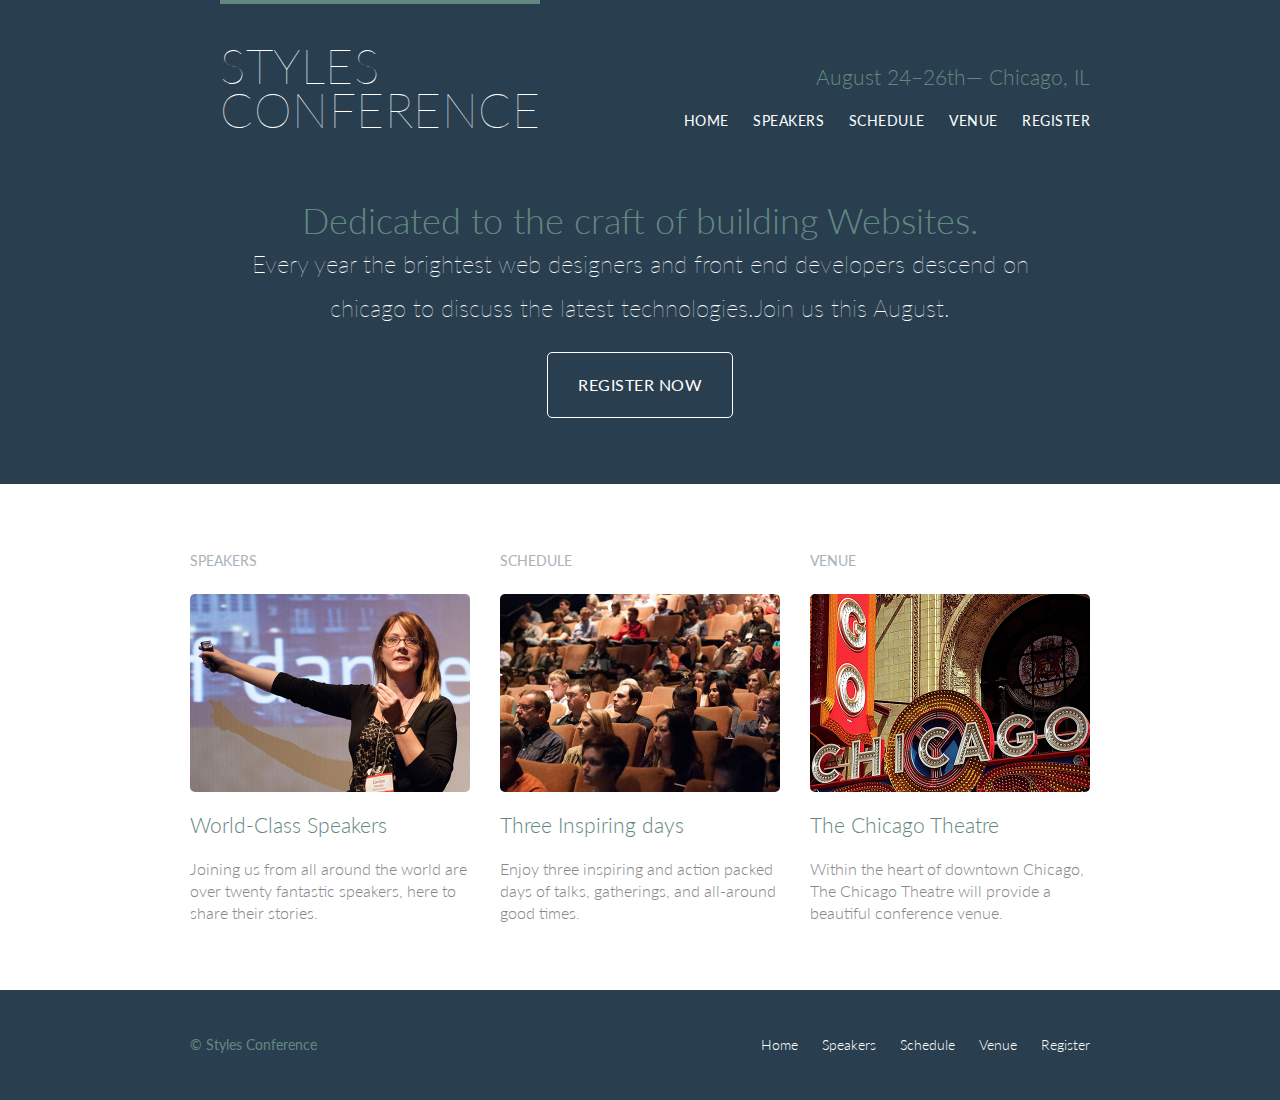
<file: index.html>
<!DOCTYPE html>
<html lang="en">
  <head>
    <meta charset="UTF-8" />
    <meta name="viewport" content="width=device-width, initial-scale=1.0" />
    <title>Styles Conference</title>
    <link rel="stylesheet" href="assets/stylesheets/main.css" />
    <link
      rel="stylesheet"
      href="http://fonts.googleapis.com/css?family=Lato:100,300,400"
    />
  </head>
  <body>
    <header class="primary-header container group">
      <section class="container">
        <h1 class="logo">
          <a href="index.html"
            >Styles <br />
            Conference</a
          >
        </h1>
      </section>
      <h3 class="tagline">August 24&ndash;26th&mdash; Chicago, IL</h3>
      <nav class="nav primary-nav">
        <ul>
          <li><a href="index.html">Home</a></li>
          <li><a href="speakers.html">Speakers</a></li>
          <li><a href="schedule.html">Schedule</a></li>
          <li><a href="venue.html">Venue</a></li>
          <li><a href="register.html">Register</a></li>
        </ul>
      </nav>
    </header>
    <section class="hero container">
      <h2>Dedicated to the craft of building Websites.</h2>
      <p>
        Every year the brightest web designers and front end developers descend
        on chicago to discuss the latest technologies.Join us this August.
      </p>
      <a class="btn btn-alt" href="register.html">Register Now</a>
    </section>
    <section class="row">
      <div class="grid">
        <section class="teaser col-1-3">
          <h5>Speakers</h5>
          <a href="speakers.html">
            <img
              src="assets/images/home/speakers.jpg"
              alt="Professional Speaker"
            />
            <h3>World-Class Speakers</h3>
          </a>
          <p>
            Joining us from all around the world are over twenty fantastic
            speakers, here to share their stories.
          </p>
        </section>

        <section class="teaser col-1-3">
          <h5>Schedule</h5>
          <a href="schedule.html">
            <img src="assets/images/home/schedule.jpg" alt="Schedule" />
            <h3>Three Inspiring days</h3>
          </a>
          <p>
            Enjoy three inspiring and action packed days of talks, gatherings,
            and all-around good times.
          </p>
        </section>
        <section class="teaser col-1-3">
          <h5>Venue</h5>
          <a href="venue.html">
            <img src="assets/images/home/venue.jpg" alt="Venue Details" />
            <h3>The Chicago Theatre</h3>
          </a>

          <p>
            Within the heart of downtown Chicago, The Chicago Theatre will
            provide a beautiful conference venue.
          </p>
        </section>
      </div>
    </section>

    <footer class="primary-footer container group">
      <small>&copy; Styles Conference</small>
      <nav class="nav">
        <ul>
          <li><a href="index.html">Home</a></li>
          <li><a href="speakers.html">Speakers</a></li>
          <li><a href="schedule.html">Schedule</a></li>
          <li><a href="venue.html">Venue</a></li>
          <li><a href="register.html">Register</a></li>
        </ul>
      </nav>
    </footer>
  </body>
</html>
</file>
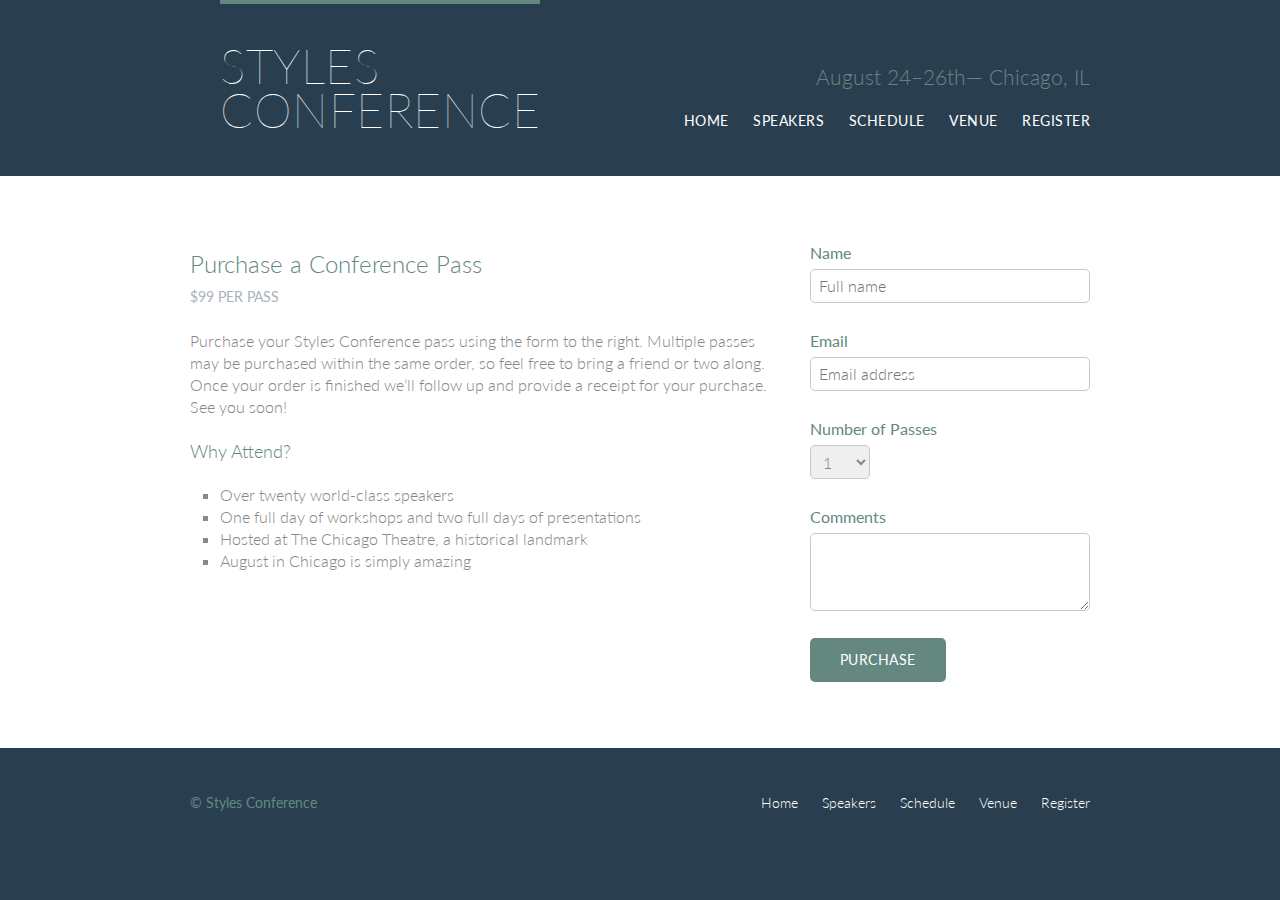
<file: register.html>
<!DOCTYPE html>
<html lang="en">
  <head>
    <meta charset="UTF-8" />
    <meta name="viewport" content="width=device-width, initial-scale=1.0" />
    <title>Register</title>
    <link rel="stylesheet" href="assets/stylesheets/main.css" />
    <link
      rel="stylesheet"
      href="http://fonts.googleapis.com/css?family=Lato:100,300,400"
    />
  </head>
  <body>
    <header class="primary-header container group">
      <section class="container">
        <h1 class="logo">
          <a href="index.html"
            >Styles <br />
            Conference</a
          >
        </h1>
      </section>
      <h3 class="tagline">August 24&ndash;26th&mdash; Chicago, IL</h3>
      <nav class="nav primary-nav">
        <ul>
          <li><a href="index.html">Home</a></li>
          <li><a href="speakers.html">Speakers</a></li>
          <li><a href="schedule.html">Schedule</a></li>
          <li><a href="venue.html">Venue</a></li>
          <li><a href="register.html">Register</a></li>
        </ul>
      </nav>
    </header>
    <section class="row">
      <div class="grid">
        <section class="col-2-3">
          <h2>Purchase a Conference Pass</h2>
          <h5>$99 per Pass</h5>

          <p>
            Purchase your Styles Conference pass using the form to the right.
            Multiple passes may be purchased within the same order, so feel free
            to bring a friend or two along. Once your order is finished
            we&#8217;ll follow up and provide a receipt for your purchase. See
            you soon!
          </p>

          <h4>Why Attend?</h4>

          <ul class="why-attend">
            <li>Over twenty world-class speakers</li>
            <li>
              One full day of workshops and two full days of presentations
            </li>
            <li>Hosted at The Chicago Theatre, a historical landmark</li>
            <li>August in Chicago is simply amazing</li>
          </ul>
        </section>
        <form class="col-1-3" action="#" method="post">
          <fieldset class="register-group">
            <label>
              Name
              <input type="text" name="name" placeholder="Full name" required />
            </label>

            <label>
              Email
              <input
                type="email"
                name="email"
                placeholder="Email address"
                required
              />
            </label>

            <label>
              Number of Passes
              <select name="quantity" required>
                <option value="1" selected>1</option>
                <option value="2">2</option>
                <option value="3">3</option>
                <option value="4">4</option>
                <option value="5">5</option>
              </select>
            </label>

            <label>
              Comments
              <textarea name="comments"></textarea>
            </label>
          </fieldset>

          <input
            class="btn btn-default"
            type="submit"
            name="submit"
            value="Purchase"
          />
        </form>
      </div>
    </section>
    <footer class="primary-footer container group">
      <small>&copy; Styles Conference</small>
      <nav class="nav">
        <ul>
          <li><a href="index.html">Home</a></li>
          <li><a href="speakers.html">Speakers</a></li>
          <li><a href="schedule.html">Schedule</a></li>
          <li><a href="venue.html">Venue</a></li>
          <li><a href="register.html">Register</a></li>
        </ul>
      </nav>
    </footer>
  </body>
</html>
</file>
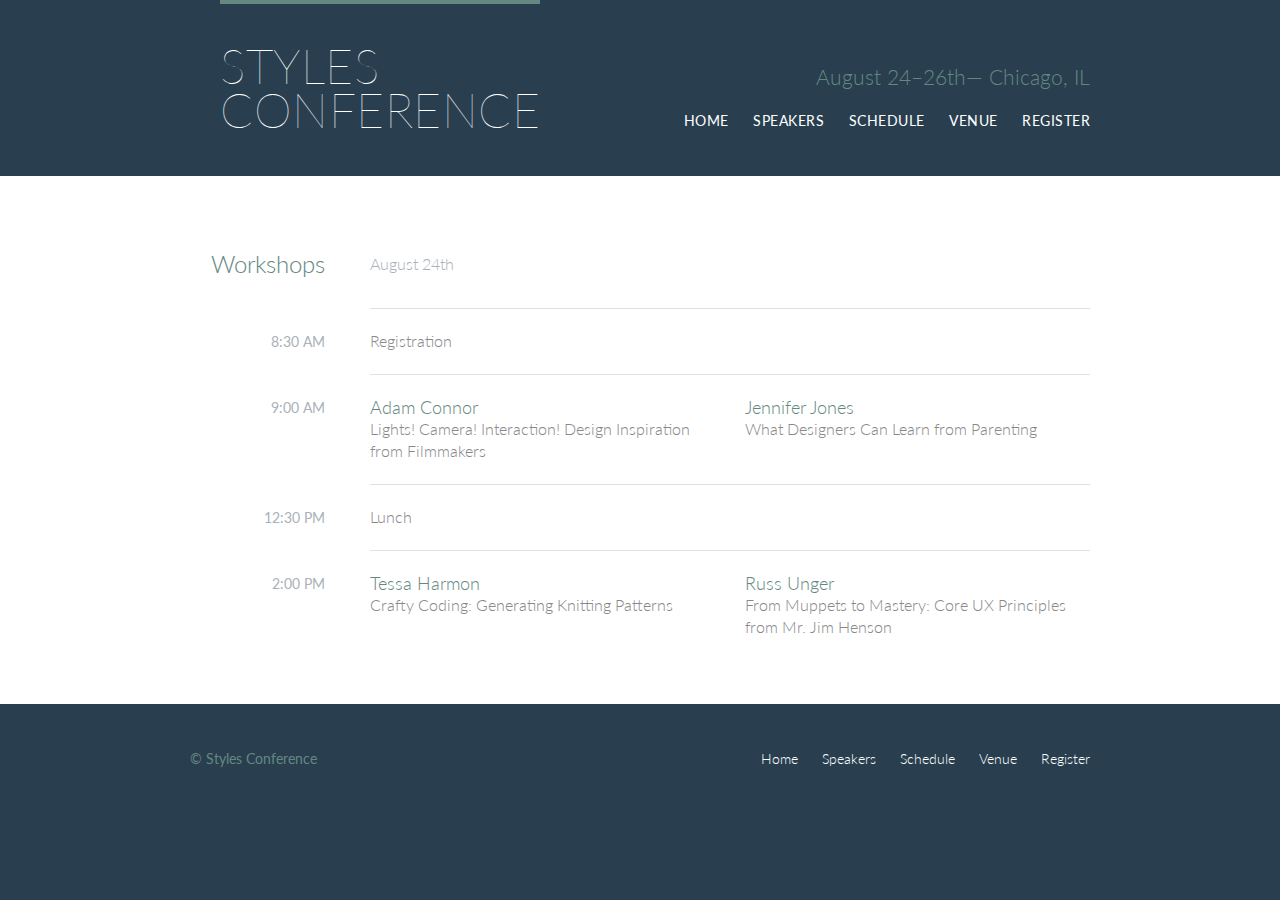
<file: schedule.html>
<!DOCTYPE html>
<html lang="en">
  <head>
    <meta charset="UTF-8" />
    <meta name="viewport" content="width=device-width, initial-scale=1.0" />
    <title>Schedule</title>
    <link rel="stylesheet" href="assets/stylesheets/main.css" />
    <link
      rel="stylesheet"
      href="http://fonts.googleapis.com/css?family=Lato:100,300,400"
    />
  </head>
  <body>
    <header class="primary-header container group">
      <section class="container">
        <h1 class="logo">
          <a href="index.html"
            >Styles <br />
            Conference</a
          >
        </h1>
      </section>
      <h3 class="tagline">August 24&ndash;26th&mdash; Chicago, IL</h3>
      <nav class="nav primary-nav">
        <ul>
          <li><a href="index.html">Home</a></li>
          <li><a href="speakers.html">Speakers</a></li>
          <li><a href="schedule.html">Schedule</a></li>
          <li><a href="venue.html">Venue</a></li>
          <li><a href="register.html">Register</a></li>
        </ul>
      </nav>
    </header>
    <section class="row">
      <div class="container">
        <table>
          <thead>
            <tr>
              <th scope="row">Workshops</th>
              <td colspan="2" class="schedule-offset">August 24th</td>
            </tr>
          </thead>
          <tbody>
            <tr>
              <th scope="row">
                <time datetime="08:30:00">8:30 AM</time>
              </th>
              <td colspan="2">Registration</td>
            </tr>
            <tr>
              <th scope="row">
                <time datetime="09:00:00">9:00 AM</time>
              </th>
              <td>
                <a href="speakers.html#adam-connor">
                  <h4>Adam Connor</h4>
                  Lights! Camera! Interaction! Design Inspiration from
                  Filmmakers
                </a>
              </td>
              <td>
                <a href="speakers.html#jennifer-jones">
                  <h4>Jennifer Jones</h4>
                  What Designers Can Learn from Parenting
                </a>
              </td>
            </tr>
            <tr>
              <th scope="row">
                <time datetime="12:30:00">12:30 PM</time>
              </th>
              <td colspan="2">Lunch</td>
            </tr>
            <tr>
              <th scope="row">
                <time datetime="14:00">2:00 PM</time>
              </th>
              <td>
                <a href="speakers.html#tessa-harmon">
                  <h4>Tessa Harmon</h4>
                  Crafty Coding: Generating Knitting Patterns
                </a>
              </td>
              <td>
                <a href="speakers.html#russ-unger">
                  <h4>Russ Unger</h4>
                  From Muppets to Mastery: Core UX Principles from Mr. Jim
                  Henson
                </a>
              </td>
            </tr>
          </tbody>
        </table>
      </div>
    </section>
    <footer class="primary-footer container group">
      <small>&copy; Styles Conference</small>
      <nav class="nav">
        <ul>
          <li><a href="index.html">Home</a></li>
          <li><a href="speakers.html">Speakers</a></li>
          <li><a href="schedule.html">Schedule</a></li>
          <li><a href="venue.html">Venue</a></li>
          <li><a href="register.html">Register</a></li>
        </ul>
      </nav>
    </footer>
  </body>
</html>
</file>
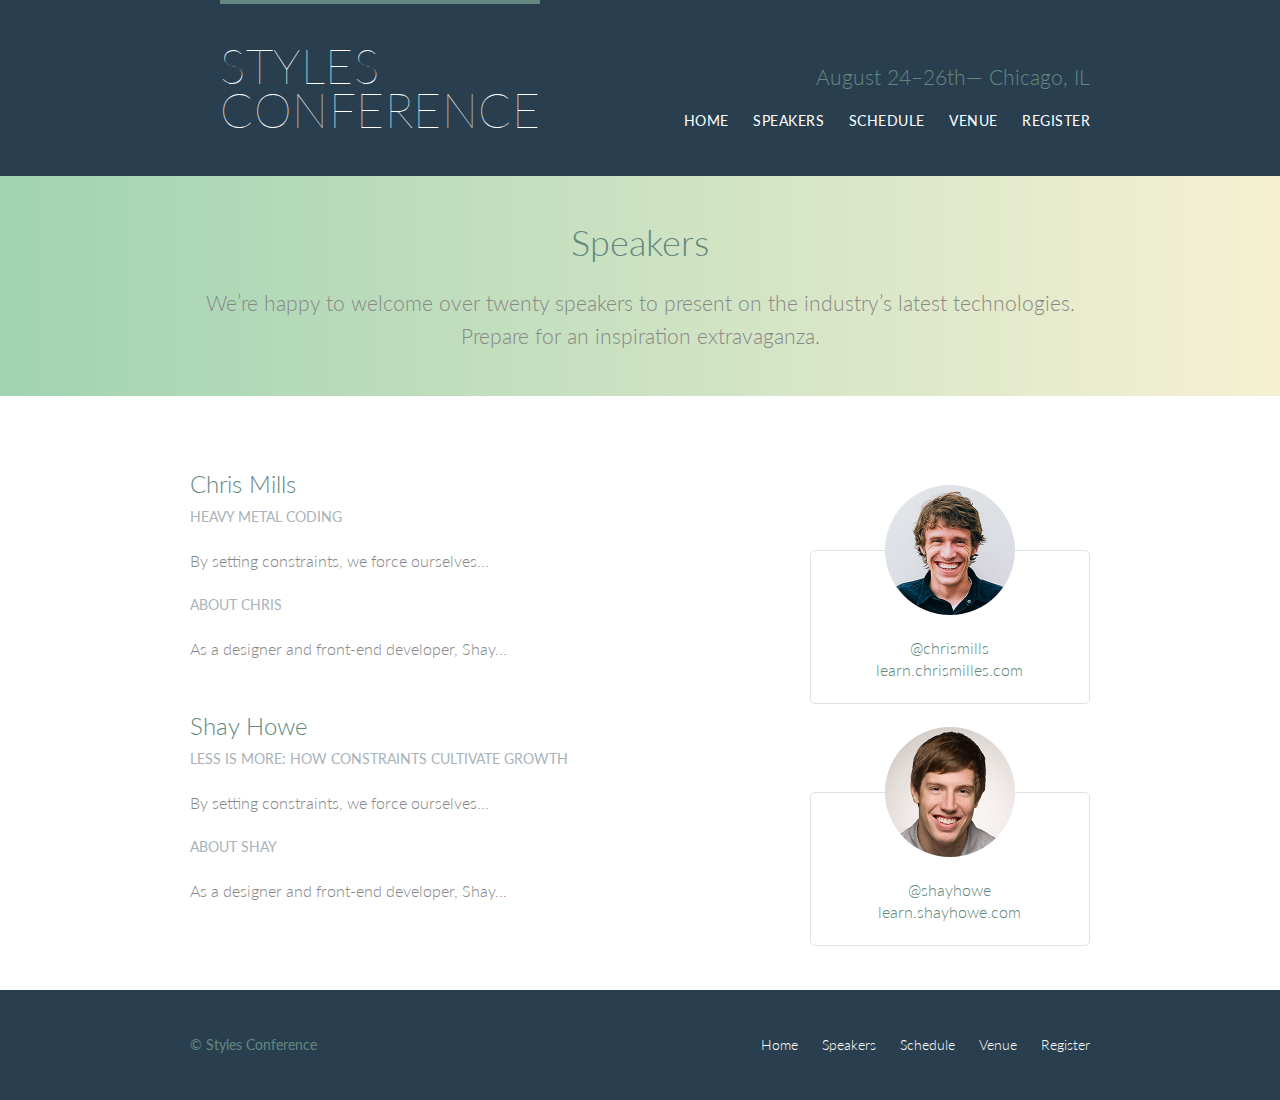
<file: speakers.html>
<!DOCTYPE html>
<html lang="en">
  <head>
    <meta charset="UTF-8" />
    <meta name="viewport" content="width=device-width, initial-scale=1.0" />
    <title>Speakers</title>
    <link rel="stylesheet" href="assets/stylesheets/main.css" />
    <link
      rel="stylesheet"
      href="http://fonts.googleapis.com/css?family=Lato:100,300,400"
    />
  </head>
  <body>
    <header class="primary-header container group">
      <section class="container">
        <h1 class="logo">
          <a href="index.html"
            >Styles <br />
            Conference</a
          >
        </h1>
      </section>
      <h3 class="tagline">August 24&ndash;26th&mdash; Chicago, IL</h3>
      <nav class="nav primary-nav">
        <ul>
          <li><a href="index.html">Home</a></li>
          <li><a href="speakers.html">Speakers</a></li>
          <li><a href="schedule.html">Schedule</a></li>
          <li><a href="venue.html">Venue</a></li>
          <li><a href="register.html">Register</a></li>
        </ul>
      </nav>
    </header>
    <section class="row-alt">
      <div class="lead container">
        <h1>Speakers</h1>

        <p>
          We&#8217;re happy to welcome over twenty speakers to present on the
          industry&#8217;s latest technologies. Prepare for an inspiration
          extravaganza.
        </p>
      </div>
    </section>
    <section class="row">
      <div class="grid">
        <section id="chris-mills">
          <div class="col-2-3">
            <h2>Chris Mills</h2>
            <h5>Heavy Metal Coding</h5>
            <p>By setting constraints, we force ourselves...</p>
            <h5>About Chris</h5>
            <p>As a designer and front-end developer, Shay...</p>
          </div>
          <aside class="col-1-3">
            <div class="speaker-info">
              <img src="assets/images/speakers/aj-self.jpg" alt="Chris Mills" />
              <ul>
                <li><a href="https://twitter.com/shayhowe">@chrismills</a></li>
                <li>
                  <a href="http://learn.shayhowe.com/">learn.chrismilles.com</a>
                </li>
              </ul>
            </div>
          </aside>
        </section>
        <section id="shay-howe">
          <div class="col-2-3">
            <h2>Shay Howe</h2>
            <h5>Less Is More: How Constraints Cultivate Growth</h5>
            <p>By setting constraints, we force ourselves...</p>
            <h5>About Shay</h5>
            <p>As a designer and front-end developer, Shay...</p>
          </div>
          <aside class="col-1-3">
            <div class="speaker-info">
              <img src="assets/images/speakers/shay-howe.jpg" alt="Shay Howe" />
              <ul>
                <li><a href="https://twitter.com/shayhowe">@shayhowe</a></li>
                <li>
                  <a href="http://learn.shayhowe.com/">learn.shayhowe.com</a>
                </li>
              </ul>
            </div>
          </aside>
        </section>
      </div>
    </section>
    <footer class="primary-footer container group">
      <small>&copy; Styles Conference</small>
      <nav class="nav">
        <ul>
          <li><a href="index.html">Home</a></li>
          <li><a href="speakers.html">Speakers</a></li>
          <li><a href="schedule.html">Schedule</a></li>
          <li><a href="venue.html">Venue</a></li>
          <li><a href="register.html">Register</a></li>
        </ul>
      </nav>
    </footer>
  </body>
</html>
</file>
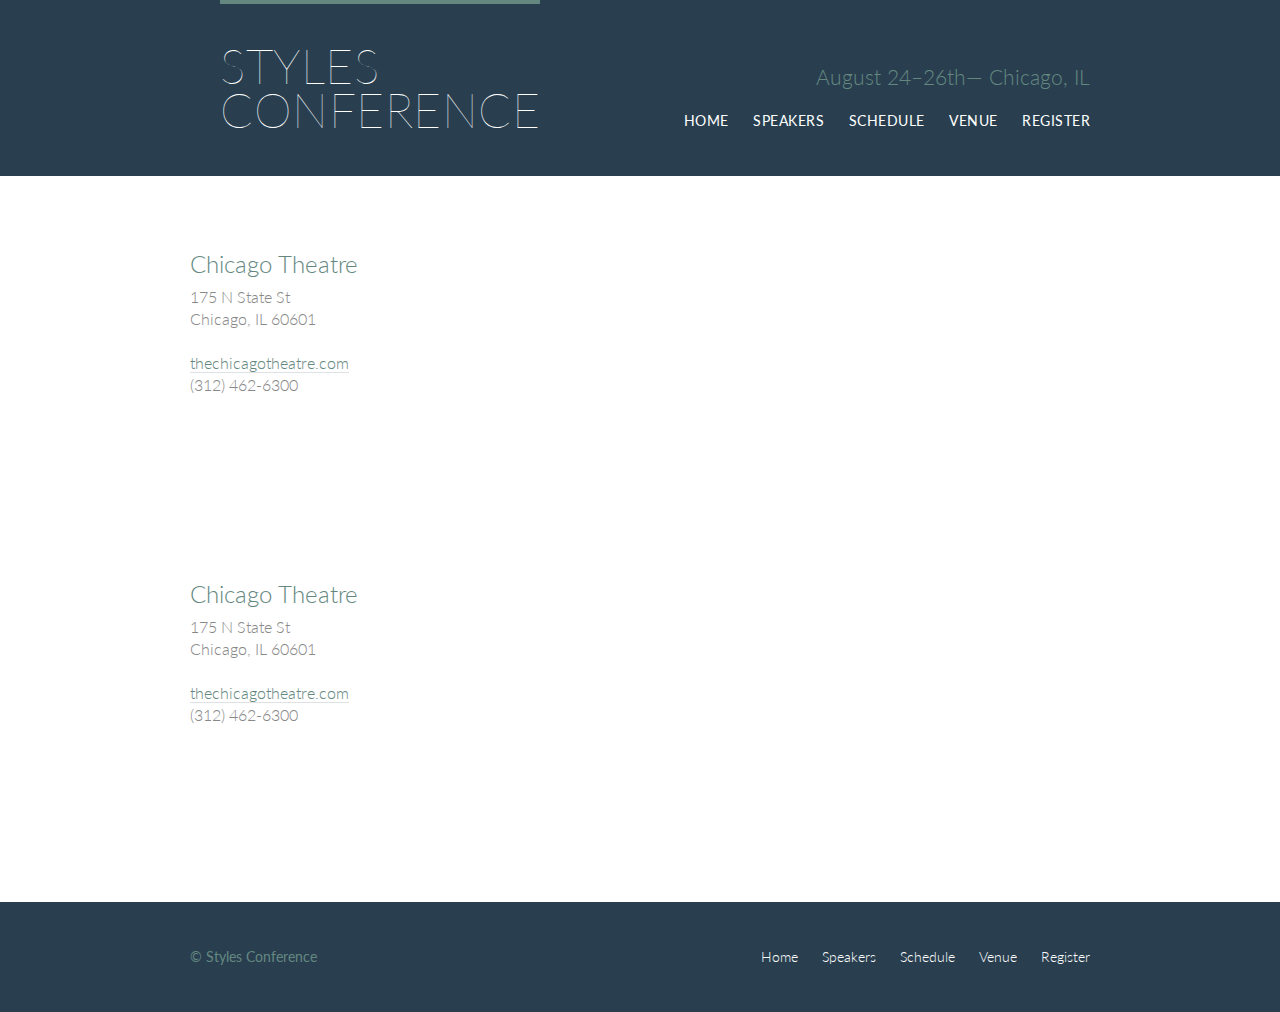
<file: venue.html>
<!DOCTYPE html>
<html lang="en">
  <head>
    <meta charset="UTF-8" />
    <meta name="viewport" content="width=device-width, initial-scale=1.0" />
    <title>Venue</title>
    <link rel="stylesheet" href="assets/stylesheets/main.css" />
    <link
      rel="stylesheet"
      href="http://fonts.googleapis.com/css?family=Lato:100,300,400"
    />
  </head>
  <body>
    <header class="primary-header container group">
      <section class="container">
        <h1 class="logo">
          <a href="index.html"
            >Styles <br />
            Conference</a
          >
        </h1>
      </section>
      <h3 class="tagline">August 24&ndash;26th&mdash; Chicago, IL</h3>
      <nav class="nav primary-nav">
        <ul>
          <li><a href="index.html">Home</a></li>
          <li><a href="speakers.html">Speakers</a></li>
          <li><a href="schedule.html">Schedule</a></li>
          <li><a href="venue.html">Venue</a></li>
          <li><a href="register.html">Register</a></li>
        </ul>
      </nav>
    </header>
    <section class="row">
      <div class="grid">
        <section class="venue-theatre">
          <div class="col-1-3">
            <h2>Chicago Theatre</h2>
            <p>
              175 N State St <br />
              Chicago, IL 60601
            </p>
            <p>
              <a href="http://www.thechicagotheatre.com/"
                >thechicagotheatre.com</a
              >
              <br />
              (312) 462-6300
            </p>
          </div>
          <iframe
            class="venue-map col-2-3"
            src="https://www.google.com/maps/embed?pb=!1m5!3m3!1m2!1s0x880e2ca55810a493%3A0x4700ddf60fcbfad6!2schicago+theatre!5e0!3m2!1sen!2sus!4v1388701393606"
          ></iframe>
        </section>
        <section class="venue-hotel">
          <div class="col-1-3">
            <h2>Chicago Theatre</h2>
            <p>
              175 N State St <br />
              Chicago, IL 60601
            </p>
            <p>
              <a href="http://www.thechicagotheatre.com/"
                >thechicagotheatre.com</a
              >
              <br />
              (312) 462-6300
            </p>
          </div>
          <iframe
            class="venue-map col-2-3"
            src="https://www.google.com/maps/embed?pb=!1m5!3m3!1m2!1s0x880e2ca55810a493%3A0x4700ddf60fcbfad6!2schicago+theatre!5e0!3m2!1sen!2sus!4v1388701393606"
          ></iframe>
        </section>
      </div>
    </section>
    <footer class="primary-footer container group">
      <small>&copy; Styles Conference</small>
      <nav class="nav">
        <ul>
          <li><a href="index.html">Home</a></li>
          <li><a href="speakers.html">Speakers</a></li>
          <li><a href="schedule.html">Schedule</a></li>
          <li><a href="venue.html">Venue</a></li>
          <li><a href="register.html">Register</a></li>
        </ul>
      </nav>
    </footer>
  </body>
</html>
</file>
<file: assets/stylesheets/main.css>
/* http://meyerweb.com/eric/tools/css/reset/ 2. v2.0 | 20110126
  License: none (public domain)
*/

html, body, div, span, applet, object, iframe,
h1, h2, h3, h4, h5, h6, p, blockquote, pre,
a, abbr, acronym, address, big, cite, code,
del, dfn, em, img, ins, kbd, q, s, samp,
small, strike, strong, sub, sup, tt, var,
b, u, i, center,
dl, dt, dd, ol, ul, li,
fieldset, form, label, legend,
table, caption, tbody, tfoot, thead, tr, th, td,
article, aside, canvas, details, embed,
figure, figcaption, footer, header, hgroup,
menu, nav, output, ruby, section, summary,
time, mark, audio, video {
  margin: 0;
  padding: 0;
  border: 0;
  font-size: 100%;
  font: inherit;
  vertical-align: baseline;
}
/* HTML5 display-role reset for older browsers */
article, aside, details, figcaption, figure,
footer, header, hgroup, menu, nav, section {
  display: block;
}
body {
  line-height: 1;
}
ol, ul {
  list-style: none;
}
blockquote, q {
  quotes: none;
}
blockquote:before, blockquote:after,
q:before, q:after {
  content: '';
  content: none;
}
table {
  border-collapse: collapse;
  border-spacing: 0;
}

/*
  ========================================
  Custom styles
  ========================================
*/
body {
  background:#293f50;
  color: #888;
  font: 300 16px/22px "Lato", "Open Sans", "Helvetica Neue", Helvetica, Arial, sans-serif;
}

/*
  ========================================
  Grid
  ========================================
*/

*,
*:before,
*:after {
  -webkit-box-sizing: border-box;
     -moz-box-sizing: border-box;
          box-sizing: border-box;
}

.container,.grid {
  width:960px;
  margin:0 auto;
}

.container {
  padding-left:30px;
  padding-right:30px; 
}

.col-1-3 {
  width:33.33%
}

.col-2-3{
  width:66.66%;
}

.col-1-3,.col-2-3 {
  display:inline-block;
  margin-right: -0.25em;
  vertical-align:top;
}

.grid,
.col-1-3,
.col-2-3 {
  padding-left: 15px;
  padding-right: 15px;
}


/*
  ========================================
  Clearfix
  ========================================
*/
.group:before,
.group:after {
  content: "";
  display: table;
}
.group:after {
  clear: both;
}
.group {
  clear: both;
}

/*
  ========================================
  Rows
  ========================================
*/

.row,.row-alt {
  min-width:960px;
}

.row {
  background: #fff;
  padding: 66px 0 44px 0;
}

.row-alt {
  background:#cbe2c1;
  background: -webkit-linear-gradient(to right, #a1d3b0, #f6f1d3);
  background: -moz-linear-gradient(to right, #a1d3b0, #f6f1d3);
  background: linear-gradient(to right, #a1d3b0, #f6f1d3);
  padding: 44px 0 22px 0;
}

/*
  ========================================
  Typography
  ========================================
*/

h1, h3, h4, h5, p {
  margin-bottom: 22px;
}

h1,h2,h3,h4 {
  color:#648880;
}

h1 {
  font-size:36px;
  line-height:44px;
}

h2 {
  font-size:24px;
  line-height:44px;
}

h3 {
  font-size:21px;
}

h4 {
  font-size:18px;
}

h5 {
  color:#a9b2b9;
  font-size:14px;
  font-weight:400;
  text-transform:uppercase;
}

strong {
  font-weight:400;
}

cite,em {
  font-style:italic;
}

/*
  ========================================
  Leads
  ========================================
*/

.lead {
  text-align: center;
}
.lead p {
  font-size: 21px;
  line-height: 33px;
}

/*
  ========================================
  Links
  ========================================
*/

a:hover {
  color: #a9b2b9;
}

a {
  color: #648880;
  text-decoration: none;;
}

p a {
  border-bottom:1px solid #dfe2e5;
}

.primary-header a,.primary-footer a {
  color:#fff;
}

.primary-header a:hover,.primary-footer a:hover{
  color:#648880;
}

/*
  ========================================
  Buttons
  ========================================
*/

.btn {
  border-radius: 5px;
  color: #fff;
  cursor: pointer;
  display: inline-block;
  font-weight: 400;
  letter-spacing: .5px;
  margin: 0;
  text-transform: uppercase;
}

.btn-alt {
  border: 1px solid #fff;
  padding: 10px 30px;
}

.btn-alt:hover{
  background: #fff;
  color:#648880;
}

.btn-default {
  border: 0;
  background: #648880;
  padding: 11px 30px;
  font-size: 14px;
}
.btn-default:hover {
  background: #77a198;
}


/*
  ========================================
  Primary header
  ========================================
*/

.logo {
  border-top:4px solid #648880;
  padding:40px 0 22px 0;
  float: left;
  font-weight:100;
  font-size:48px;
  line-height:44px;
  letter-spacing: .5px;
  text-transform: uppercase;
}

.tagline {
  margin:66px 0 22px 0;
  text-align: right;
}

.primary-nav {
  font-size:14px;
  font-weight:400;
  letter-spacing: .5px;
  text-transform:uppercase;
}

/*
  ========================================
  Primary footer
  ========================================
*/

.primary-footer{
  color:#648880;
  font-size:14px;
  padding-bottom:44px;
  padding-top: 44px;
}

.primary-footer small {
  float: left;
  font-weight:400;
}

/*
  ========================================
  Navigation
  ========================================
*/

.nav {
  text-align: right;
}

.nav li {
  display: inline-block;
  margin-right: -0.25em;
  margin: 0 10px;
  vertical-align: top;
}
.nav li:last-child {
  margin-right: 0;
}

/*
  ========================================
  Home
  ========================================
*/

.hero {
  line-height:44px;
  padding: 22px 80px 66px 80px;
  text-align:center;
  color:#fff;
}

.hero h2 {
  font-size:36px;
}

.hero p {
  font-size:24px;
  font-weight: 100;
}

.teaser a:hover h3 {
  color:#a9b2b9;
}

.teaser img {
  border-radius:5px;
  display:block;
  margin-bottom:22px;
  max-width:100%;
}

/*
  ========================================
  Speakers
  ========================================
*/
  
.speaker-info {
  border: 1px solid #dfe2e5;
  border-radius: 5px;
  margin-top: 88px;
  padding-bottom: 22px;
  text-align: center;
}

.speaker-info img {
  border-radius: 50%;
  height: 130px;
  margin: -66px 0 22px 0;
  vertical-align: top;
}

/*
  ========================================
  Schedule
  ========================================
*/

table {
  margin-bottom: 44px;
  width: 100%;
}
table:last-child {
  margin-bottom: 0;
}
table a {
  color: #888;
}
table h4 {
  margin-bottom: 0;
}
.schedule-offset {
  color: #a9b2b9;
}
th,
td {
  padding-bottom: 22px;
  vertical-align: top;
}
th {
  padding-right: 45px;
  text-align: right;
  width: 20%;
}
td {
  width: 40%;
}
thead {
  line-height: 44px;
}
thead th {
  color: #648880;
  font-size: 24px;
}
tbody th {
  color: #a9b2b9;
  font-size: 14px;
  font-weight: 400;
  padding-top: 22px;
  text-transform: uppercase;
}
tbody td {
  border-top: 1px solid #dfe2e5;
  padding-top: 21px;
}
tbody td:first-of-type {
  padding-right: 15px;
}
tbody td:last-of-type {
  padding-left: 15px;
}
tbody td:only-of-type {
  padding-left: 0;
  padding-right: 0;
}

/*
  ========================================
  Venue
  ========================================
*/

.venue-theatre {
  margin-bottom: 66px;
}
.venue-hotel {
  margin-bottom: 22px;
}
.venue-map {
  height: 264px;
}

/*
  ========================================
  Register
  ========================================
*/

.why-attend {
  list-style: square;
  margin: 0 0 22px 30px;
}

form {
  margin-bottom: 22px;
}

input,
select,
textarea {
  font: 300 16px/22px "Lato", "Open Sans", "Helvetica Neue", Helvetica, Arial, sans-serif;
}

.register-group label {
  color: #648880;
  cursor: pointer;
  font-weight: 400;
}
.register-group input,
.register-group select,
.register-group textarea {
  border: 1px solid #c6c9cc;
  border-radius: 5px;
  color: #888;
  display: block;
  margin: 5px 0 27px 0;
  padding: 5px 8px;
}
.register-group input,
.register-group textarea {
  width: 100%;
}
.register-group select {
  height: 34px;
  width: 60px;
}
.register-group textarea {
  height: 78px;
}
</file>
